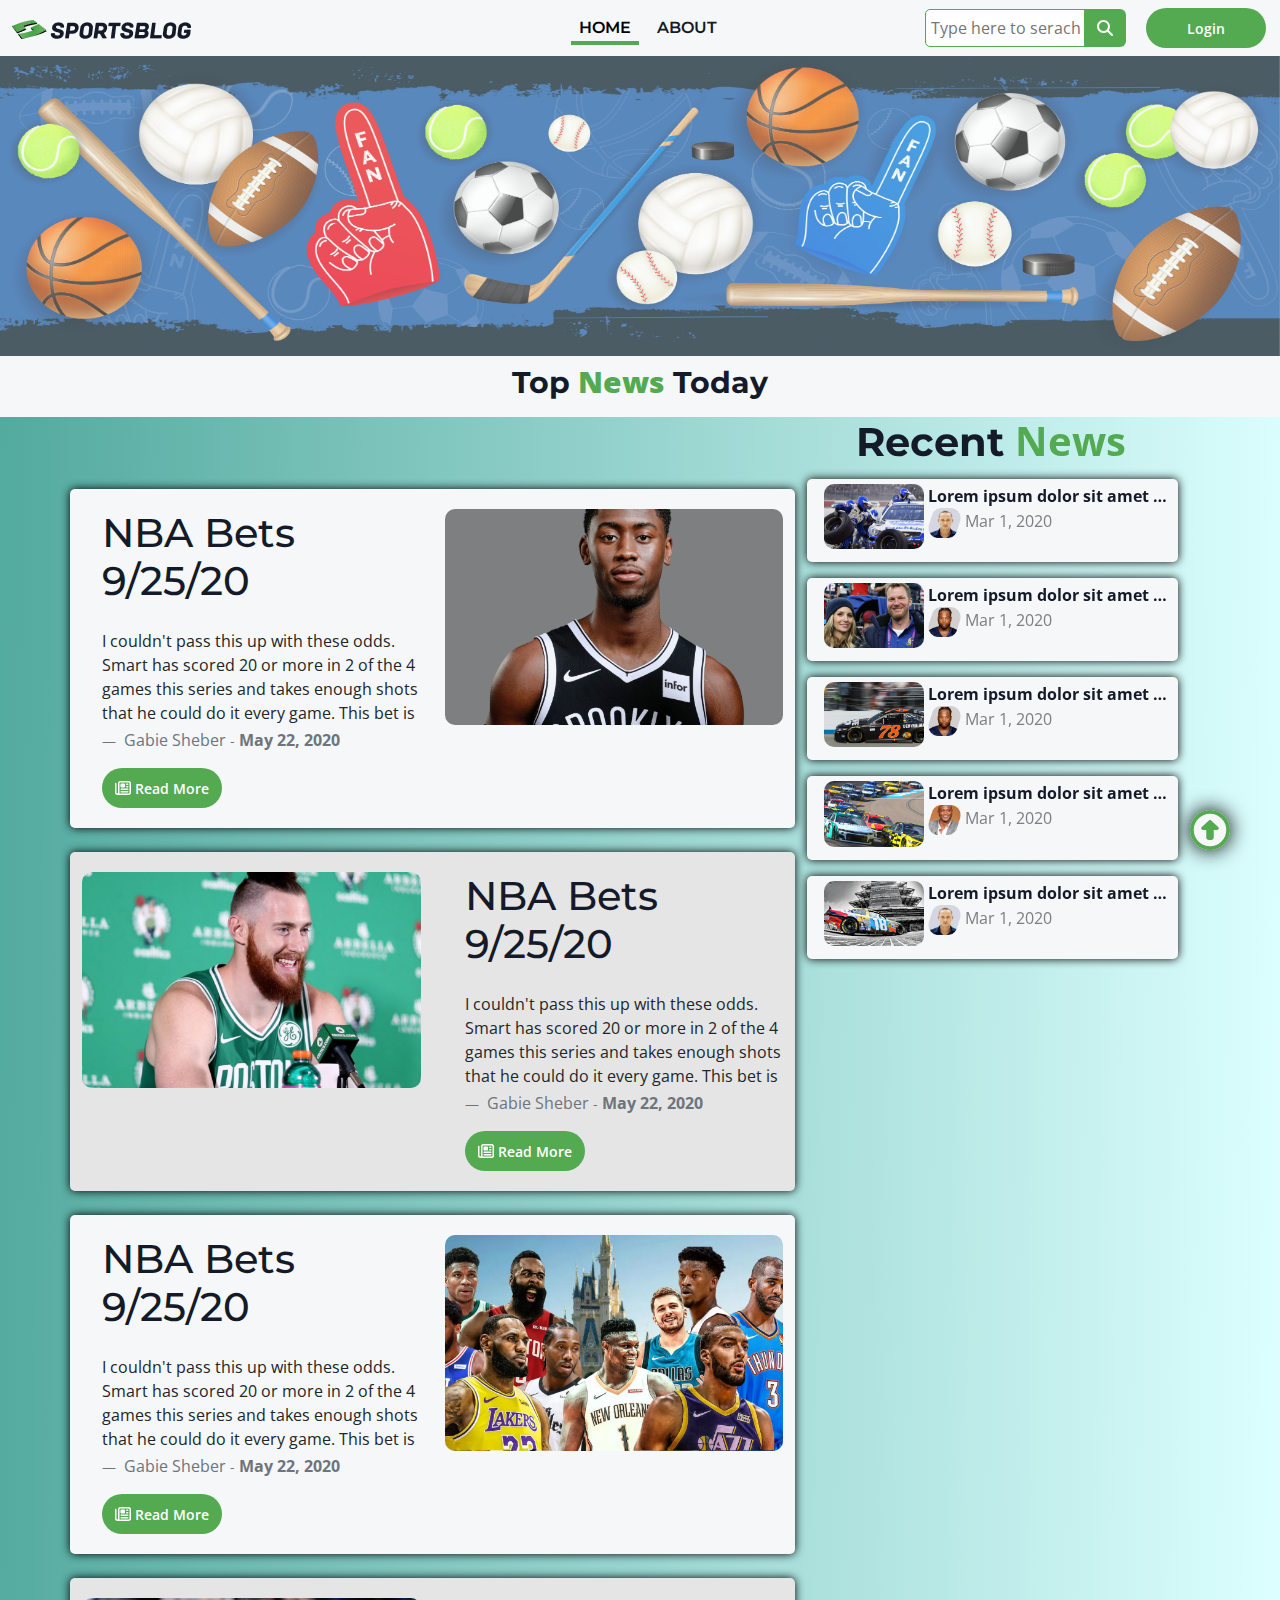
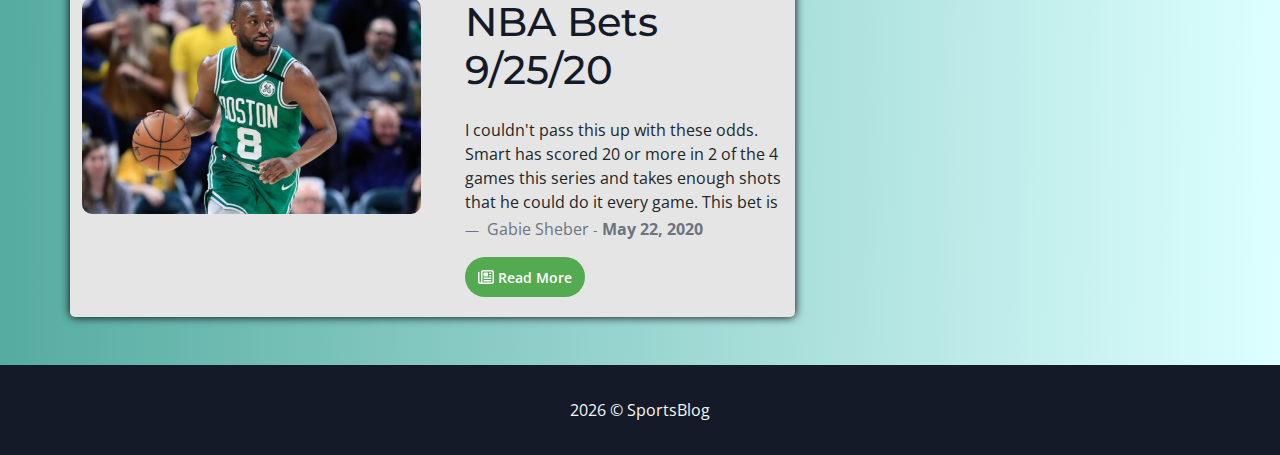
<file: index.html>
<!DOCTYPE html>
<html lang="en">

<head>
    <meta charset="UTF-8">
    <meta name="viewport" content="width=device-width, initial-scale=1.0">

    <!-- FavIcon  -->
    <link rel="apple-touch-icon" href="assets/Images/logo.png">
    <link rel="shortcut icon" href="assets/Images/logo.png" type="image/x-icon">


    <!-- css  -->
    <link rel="stylesheet" href="assets/css/bootstrap.min.css">
    <link rel="stylesheet" href="assets/css/all.css">
    <link rel="stylesheet" href="assets/css/main.css">

    <title>SportsBlog</title>
</head>

<body>

    <!-- navigation bar  -->
    <header class="sticky-top">
        <nav class="navbar navbar-expand-lg">
            <div class="container-fluid">
                <!-- navbar brand  -->
                <a class="navbar-brand" href="#">
                    <img src="assets/Images/blgspt (11).png" alt="">
                </a>

                <!-- serach button  -->
                <div class="d-flex">
                    <div class="input-group  d-flex d-lg-none me-2">
                        <input type="text" class=" searchIp" placeholder="Type here to serach" aria-label="serach"
                            aria-describedby="basic-addon1">
                        <button class="input-group-text btn searchBtn color2Back" id="basic-addon1">
                            <i class="fa-solid fa-magnifying-glass"></i>
                        </button>

                    </div>
                    <button class="navbar-toggler" type="button" data-bs-toggle="collapse" data-bs-target="#navbarNav"
                        aria-controls="navbarNav" aria-expanded="false" aria-label="Toggle navigation">
                        <i class="fa-solid fa-bars"></i>
                    </button>
                </div>


                <!-- menu on navbar  -->
                <div class="collapse navbar-collapse" id="navbarNav">
                    <ul class="navbar-nav m-auto text-center">
                        <li class="nav-item">
                            <a class="nav-link active" href="index.html">Home</a>
                        </li>
                        <li class="nav-item">
                            <a class="nav-link" href="about.html">About</a>
                        </li>
                    </ul>

                    <!-- login/register button  -->
                    <div
                        class="leftNav d-flex flex-column-reverse flex-lg-row justify-content-center align-items-center ">
                        <div class="input-group d-lg-flex d-none">
                            <input type="text" class=" searchIp" placeholder="Type here to serach" aria-label="serach"
                                aria-describedby="basic-addon1">
                            <button class="input-group-text btn searchBtn color2Back" id="basic-addon1">
                                <i class="fa-solid fa-magnifying-glass"></i>
                            </button>
                        </div>
                        <button type="button" class="btn SgnUp" data-bs-toggle="modal" data-bs-target="#login">
                            Login
                        </button>
                    </div>
                </div>

            </div>
        </nav>
    </header>
    <!-- navbar end  -->


    <!-- banner section  -->
    <section class="bannerSection pb-2">
        <img src="assets/Images/banner1.jpg" alt="" class="w-100">
        <div class="container-fluid text-center">
            <h1 class="text-center headTiltle bannHead fw-bolder pt-2">Top <span class="colthm fw-bolder">News</span>
                Today</h1>
        </div>
    </section>

    <!-- news section  -->
    <section class="newsSection pb-5">
        <div class="container">
            <div class="postAreaV d-flex flex-column-reverse flex-lg-row">
                <div class="postsAreaLeftV pt-5">

                    <!-- posts will appear in this div  -->

                    <div class="postDivAreaAtIndex">
                        <div class="row mt-4 ftPost">
                            <!-- post picture section  -->
                            <div class="col-12 col-lg-6">
                                <div class="imPost">
                                    <img src="assets/Images/blgspt (9).png" alt="" class="w-100">
                                </div>
                            </div>
                            <!-- post picture section  -->

                            <!-- post details section  -->
                            <div class="col-12 col-lg-6">
                                <div class="postCont text-center text-lg-start d-flex align-items-center pt-lg-0 pt-4">
                                    <div class="postT">
                                        <!-- title of post  -->
                                        <h1 class="headTiltle"> NBA Bets 9/25/20</h1>
                                        <!-- title of post end -->

                                        <!-- post details is here  -->
                                        <p class="py-3">
                                            I couldn't pass this up with these odds. Smart has scored 20 or more in
                                            2 of
                                            the 4 games this series and takes enough
                                            shots that he could do it every game. This bet is a risk but the payoff
                                            in
                                            my view was a risk...
                                        </p>
                                        <!-- post details is here end -->

                                        <!-- author details is here  -->
                                        <figcaption class="blockquote-footer">
                                            <span class="authorName">Gabie Sheber</span> - <strong class="date">May 22,
                                                2020</strong>
                                        </figcaption>
                                        <!-- author details is here end -->

                                        <!-- read more button  -->
                                        <div class="text-center text-lg-start">
                                            <a class="SgnUp m-auto ms-lg-0" href="news.html">
                                                <i class="fa-regular fa-newspaper me-1"></i> Read More
                                            </a>
                                        </div>
                                        <!-- read more button end -->
                                    </div>
                                </div>
                            </div>
                            <!-- post details section end -->
                        </div>

                        <div class="row mt-4 ftPost">
                            <!-- post picture section  -->
                            <div class="col-12 col-lg-6">
                                <div class="imPost">
                                    <img src="assets/Images/blgspt (8).png" alt="" class="w-100">
                                </div>
                            </div>
                            <!-- post picture section  -->

                            <!-- post details section  -->
                            <div class="col-12 col-lg-6">
                                <div class="postCont text-center text-lg-start d-flex align-items-center pt-lg-0 pt-4">
                                    <div class="postT">
                                        <!-- title of post  -->
                                        <h1 class="headTiltle"> NBA Bets 9/25/20</h1>
                                        <!-- title of post end -->

                                        <!-- post details is here  -->
                                        <p class="py-3">
                                            I couldn't pass this up with these odds. Smart has scored 20 or more in
                                            2 of
                                            the 4 games this series and takes enough
                                            shots that he could do it every game. This bet is a risk but the payoff
                                            in
                                            my view was a risk...
                                        </p>
                                        <!-- post details is here end -->

                                        <!-- author details is here  -->
                                        <figcaption class="blockquote-footer">
                                            <span class="authorName">Gabie Sheber</span> - <strong class="date">May 22,
                                                2020</strong>
                                        </figcaption>
                                        <!-- author details is here end -->

                                        <!-- read more button  -->
                                        <div class="text-center text-lg-start">
                                            <a class="SgnUp m-auto ms-lg-0" href="news.html">
                                                <i class="fa-regular fa-newspaper me-1"></i> Read More
                                            </a>
                                        </div>
                                        <!-- read more button end -->
                                    </div>
                                </div>
                            </div>
                            <!-- post details section end -->
                        </div>

                        <div class="row mt-4 ftPost">
                            <!-- post picture section  -->
                            <div class="col-12 col-lg-6">
                                <div class="imPost">
                                    <img src="assets/Images/image 242.png" alt="" class="w-100">
                                </div>
                            </div>
                            <!-- post picture section  -->

                            <!-- post details section  -->
                            <div class="col-12 col-lg-6">
                                <div class="postCont text-center text-lg-start d-flex align-items-center pt-lg-0 pt-4">
                                    <div class="postT">
                                        <!-- title of post  -->
                                        <h1 class="headTiltle"> NBA Bets 9/25/20</h1>
                                        <!-- title of post end -->

                                        <!-- post details is here  -->
                                        <p class="py-3">
                                            I couldn't pass this up with these odds. Smart has scored 20 or more in
                                            2 of
                                            the 4 games this series and takes enough
                                            shots that he could do it every game. This bet is a risk but the payoff
                                            in
                                            my view was a risk...
                                        </p>
                                        <!-- post details is here end -->

                                        <!-- author details is here  -->
                                        <figcaption class="blockquote-footer">
                                            <span class="authorName">Gabie Sheber</span> - <strong class="date">May 22,
                                                2020</strong>
                                        </figcaption>
                                        <!-- author details is here end -->

                                        <!-- read more button  -->
                                        <div class="text-center text-lg-start">
                                            <a class="SgnUp m-auto ms-lg-0" href="news.html">
                                                <i class="fa-regular fa-newspaper me-1"></i> Read More
                                            </a>
                                        </div>
                                        <!-- read more button end -->
                                    </div>
                                </div>
                            </div>
                            <!-- post details section end -->
                        </div>

                        <div class="row mt-4 ftPost">
                            <!-- post picture section  -->
                            <div class="col-12 col-lg-6">
                                <div class="imPost">
                                    <img src="assets/Images/image 225.png" alt="" class="w-100">
                                </div>
                            </div>
                            <!-- post picture section  -->

                            <!-- post details section  -->
                            <div class="col-12 col-lg-6">
                                <div class="postCont text-center text-lg-start d-flex align-items-center pt-lg-0 pt-4">
                                    <div class="postT">
                                        <!-- title of post  -->
                                        <h1 class="headTiltle"> NBA Bets 9/25/20</h1>
                                        <!-- title of post end -->

                                        <!-- post details is here  -->
                                        <p class="py-3">
                                            I couldn't pass this up with these odds. Smart has scored 20 or more in
                                            2 of
                                            the 4 games this series and takes enough
                                            shots that he could do it every game. This bet is a risk but the payoff
                                            in
                                            my view was a risk...
                                        </p>
                                        <!-- post details is here end -->

                                        <!-- author details is here  -->
                                        <figcaption class="blockquote-footer">
                                            <span class="authorName">Gabie Sheber</span> - <strong class="date">May 22,
                                                2020</strong>
                                        </figcaption>
                                        <!-- author details is here end -->

                                        <!-- read more button  -->
                                        <div class="text-center text-lg-start">
                                            <a class="SgnUp m-auto ms-lg-0" href="news.html">
                                                <i class="fa-regular fa-newspaper me-1"></i> Read More
                                            </a>
                                        </div>
                                        <!-- read more button end -->
                                    </div>
                                </div>
                            </div>
                            <!-- post details section end -->
                        </div>
                    </div>

                </div>
                <div class="postsAreaRightV">
                    <div class="rghtScrollStickSection sticky-lg-top">
                        <h1 class="headTiltle fw-bold text-center">Recent <span class="colthm fs-1 fw-bold">News</span>
                        </h1>
                        <div class="morenewses ps-1">
                            <div class="moreNewsBox">
                                <div class="newsLrs mb-3">
                                    <a href="#" class="moreNewsLinks text-decoration-none d-flex mb-2">
                                        <img src="assets/Images/blgspt (2).png" alt="" class="newsHeadImagTtl">
                                        <div class="nexTnws fw-bold d-flex flex-column ps-1">
                                            <div>
                                                Lorem ipsum dolor sit amet consectetur, adipisicing elit. Reprehenderit
                                                optio
                                                impedit autem rerum pariatur beatae? Magni,
                                            </div>
                                            <div class="authorsPost">
                                                <img src="assets/Images/usr (2).png" alt="" class="authorIms">
                                                <span class="">Mar 1, 2020</span>
                                            </div>
                                        </div>
                                    </a>
                                </div>
                                <div class="newsLrs mb-3">
                                    <a href="#" class="moreNewsLinks text-decoration-none d-flex mb-2">
                                        <img src="assets/Images/blgspt (12).png" alt="" class="newsHeadImagTtl">
                                        <div class="nexTnws fw-bold d-flex flex-column ps-1">
                                            <div>
                                                Lorem ipsum dolor sit amet consectetur, adipisicing elit. Reprehenderit
                                                optio
                                                impedit autem rerum pariatur beatae? Magni,
                                            </div>
                                            <div class="authorsPost">
                                                <img src="assets/Images/usr (1).png" alt="" class="authorIms">
                                                <span class="">Mar 1, 2020</span>
                                            </div>
                                        </div>
                                    </a>
                                </div>
                                <div class="newsLrs mb-3">
                                    <a href="#" class="moreNewsLinks text-decoration-none d-flex mb-2">
                                        <img src="assets/Images/blgspt (3).png" alt="" class="newsHeadImagTtl">
                                        <div class="nexTnws fw-bold d-flex flex-column ps-1">
                                            <div>
                                                Lorem ipsum dolor sit amet consectetur, adipisicing elit. Reprehenderit
                                                optio
                                                impedit autem rerum pariatur beatae? Magni,
                                            </div>
                                            <div class="authorsPost">
                                                <img src="assets/Images/usr (1).png" alt="" class="authorIms">
                                                <span class="">Mar 1, 2020</span>
                                            </div>
                                        </div>
                                    </a>
                                </div>

                                <div class="newsLrs mb-3">
                                    <a href="#" class="moreNewsLinks text-decoration-none d-flex mb-2">
                                        <img src="assets/Images/blgspt (4).png" alt="" class="newsHeadImagTtl">
                                        <div class="nexTnws fw-bold d-flex flex-column ps-1">
                                            <div>
                                                Lorem ipsum dolor sit amet consectetur, adipisicing elit. Reprehenderit
                                                optio
                                                impedit autem rerum pariatur beatae? Magni,
                                            </div>
                                            <div class="authorsPost">
                                                <img src="assets/Images/usr (3).png" alt="" class="authorIms">
                                                <span class="">Mar 1, 2020</span>
                                            </div>
                                        </div>
                                    </a>
                                </div>
                                <div class="newsLrs mb-3">
                                    <a href="#" class="moreNewsLinks text-decoration-none d-flex mb-2">
                                        <img src="assets/Images/blgspt (7).png" alt="" class="newsHeadImagTtl">
                                        <div class="nexTnws fw-bold d-flex flex-column ps-1">
                                            <div>
                                                Lorem ipsum dolor sit amet consectetur, adipisicing elit. Reprehenderit
                                                optio
                                                impedit autem rerum pariatur beatae? Magni,
                                            </div>
                                            <div class="authorsPost">
                                                <img src="assets/Images/usr (2).png" alt="" class="authorIms">
                                                <span class="">Mar 1, 2020</span>
                                            </div>
                                        </div>
                                    </a>
                                </div>

                            </div>
                        </div>
                    </div>
                </div>
            </div>
            <button class="goTopBtn">
                <i class="fa-regular fa-circle-up"></i>
            </button>
        </div>
    </section>

    <!-- footer  -->
    <footer>
        <div class="d-flex justify-content-center align-items-center h-100">
            <div><span class="updatedDae"></span> &copy; SportsBlog </div>
        </div>
    </footer>
    <!-- footer end  -->

    <!-- Modal for Register -->
    <div class="modal fade" id="sgnBtn" tabindex="-1" aria-labelledby="signfrm" aria-hidden="true">
        <div class="modal-dialog modal-dialog-centered">
            <div class="modal-content">
                <div class="modal-header">
                    <h1 class="modal-title fs-4 headTiltle text-light" id="signfrm">Sign Up</h1>
                    <button type="button" class="btn-close text-danger" data-bs-dismiss="modal"
                        aria-label="Close"></button>
                </div>
                <div class="modal-body">
                    <!-- form starts here  -->
                    <form action="">

                        <!-- admin/user button  -->
                        <ul class="nav sgnupnav nav-tabs">
                            <li class="nav-item">
                                <input id="user" type="radio" name="loginAs" class="nav-link" value="User" checked>
                                <label class="nav-link" for="user">User</label>
                            </li>
                            <li class="nav-item ms-1">
                                <input id="admin" type="radio" name="loginAs" class="nav-link" value="Admin">
                                <label class="nav-link" for="admin">Admin</label>
                            </li>
                        </ul>
                        <!-- admin/user button end -->

                        <!-- register details forms -->
                        <div class="sgnupbar">

                            <!-- profile picture -->
                            <div class="input-group mb-3">
                                <label class="input-group-text" for="profilePicture">Profile Picture</label>
                                <input type="file" class="form-control" id="profilePicture">
                            </div>
                            <div class="text-center w-25 mb-3 m-auto">
                                <img src="assets/Images/blgspt (8).png" alt="" class="w-100">
                            </div>
                            <!-- full name  -->
                            <div class="form-floating mb-3">
                                <input type="email" class="form-control" id="fullName" placeholder="Los Mardle">
                                <label for="fullName">Full Name</label>
                            </div>

                            <!-- email  -->
                            <div class="form-floating mb-3">
                                <input type="email" class="form-control" id="newEmailSgnIn"
                                    placeholder="name@example.com">
                                <label for="newEmailSgnIn">Email address</label>
                            </div>

                            <!-- password  -->
                            <div class="form-floating  mb-3">
                                <input type="password" class="form-control" id="password" placeholder="Password">
                                <label for="password">Password</label>
                            </div>

                            <!-- confirm password  -->
                            <div class="form-floating  mb-3">
                                <input type="password" class="form-control" id="ConfirmPassword" placeholder="Password">
                                <label for="ConfirmPassword">Confirm Password</label>
                            </div>
                        </div>
                        <!-- register details forms end-->


                        <!-- submit button  -->
                        <div class="modal-footer mt-4">
                            <button class="btn SgnUp m-auto">Sign Up</button>
                        </div>
                    </form>
                    <!-- end of form section  -->


                    <div
                        class="newMd text-light text-center d-flex align-items-center justify-content-center  flex-md-row flex-column">
                        Already have an account ? <button class="btn btnMdl ms-1" data-bs-target="#login"
                            data-bs-toggle="modal">Login Now</button>
                    </div>
                </div>
            </div>
        </div>
    </div>

    <!-- Modal for Login -->
    <div class="modal fade" id="login" tabindex="-1" aria-labelledby="signfrm" aria-hidden="true">
        <div class="modal-dialog modal-dialog-centered">
            <div class="modal-content">
                <div class="modal-header">
                    <h1 class="modal-title fs-4 headTiltle text-light" id="signfrm">Login</h1>
                    <button type="button" class="btn-close text-danger" data-bs-dismiss="modal"
                        aria-label="Close"></button>
                </div>
                <div class="modal-body">
                    <!-- form start here  -->
                    <form action="">
                        <!-- for email   -->
                        <div class="form-floating mb-3">
                            <input type="email" class="form-control" id="newEmail" placeholder="name@example.com">
                            <label for="newEmail">Your Email</label>
                        </div>

                        <!-- for password   -->
                        <div class="form-floating  mb-3">
                            <input type="password" class="form-control" id="setPassword" placeholder="Password">
                            <label for="setPassword">Password</label>
                        </div>

                        <!-- login button  -->
                        <div class="modal-footer mt-4">
                            <button class="btn SgnUp m-auto">Login</button>
                        </div>
                    </form>
                    <div class="py-2 text-center">
                        <button class="btnMdl bg-transparent m-auto" data-bs-toggle="modal"
                            data-bs-target="#frgtPass">Forgot Password</button>
                    </div>
                    <!-- end of form  -->
                    <div
                        class="newMd text-light text-center d-flex align-items-center justify-content-center flex-md-row flex-column">
                        Don't have an account ? <button class="btn btnMdl ms-1" data-bs-target="#sgnBtn"
                            data-bs-toggle="modal">Sign Up Now</button>
                    </div>
                </div>
            </div>
        </div>
    </div>








    <!-- model for forgot password  -->
    <div class="modal fade" id="frgtPass" tabindex="-1" aria-labelledby="signfrm" aria-hidden="true">
        <div class="modal-dialog modal-dialog-centered">
            <div class="modal-content">
                <div class="modal-header">
                    <h1 class="modal-title fs-4 headTiltle text-light" id="signfrm">Forgot Password ?</h1>
                    <button type="button" class="btn-close text-danger" data-bs-dismiss="modal"
                        aria-label="Close"></button>
                </div>
                <div class="modal-body">
                    <!-- for email only  -->
                    <!-- form starts here  -->
                    <form action="">
                        <!-- register details forms -->
                        <div class="sgnupbar">
                            <!-- email  -->
                            <div class="form-floating">
                                <input type="email" class="form-control" id="newEmailSgnIn"
                                    placeholder="name@example.com">
                                <label for="newEmailSgnIn">Email address</label>
                            </div>
                        </div>
                        <!-- register details forms end-->


                        <!-- submit button  -->
                        <div class="modal-footer mt-4">
                            <button class="btn SgnUp m-auto">Submit</button>
                        </div>
                    </form>
                    <!-- end of form section  -->


                    <!-- after email validation  -->



                    <!-- form starts here  -->
                    <form action="">
                        <!-- register details forms -->
                        <div class="sgnupbar">
                            <!-- email  -->
                            <div class="form-floating">
                                <!-- password  -->
                                <div class="form-floating  mb-3">
                                    <input type="password" class="form-control" id="password" placeholder="Password">
                                    <label for="password">Password</label>
                                </div>

                                <!-- confirm password  -->
                                <div class="form-floating  mb-3">
                                    <input type="password" class="form-control" id="ConfirmPassword"
                                        placeholder="Password">
                                    <label for="ConfirmPassword">Confirm Password</label>
                                </div>
                            </div>
                        </div>
                        <!-- register details forms end-->


                        <!-- submit button  -->
                        <div class="modal-footer mt-4">
                            <button class="btn SgnUp m-auto">Submit</button>
                        </div>
                    </form>
                    <!-- end of form section  -->
                    <div>
                    </div>
                </div>
            </div>
        </div>
    </div>









    <!-- scripts  -->
    <script src="assets/js/all.js"></script>
    <script src="assets/js/bootstrap.bundle.js"></script>
    <script src="assets/js/main.js"></script>
</body>

</html>
</file>
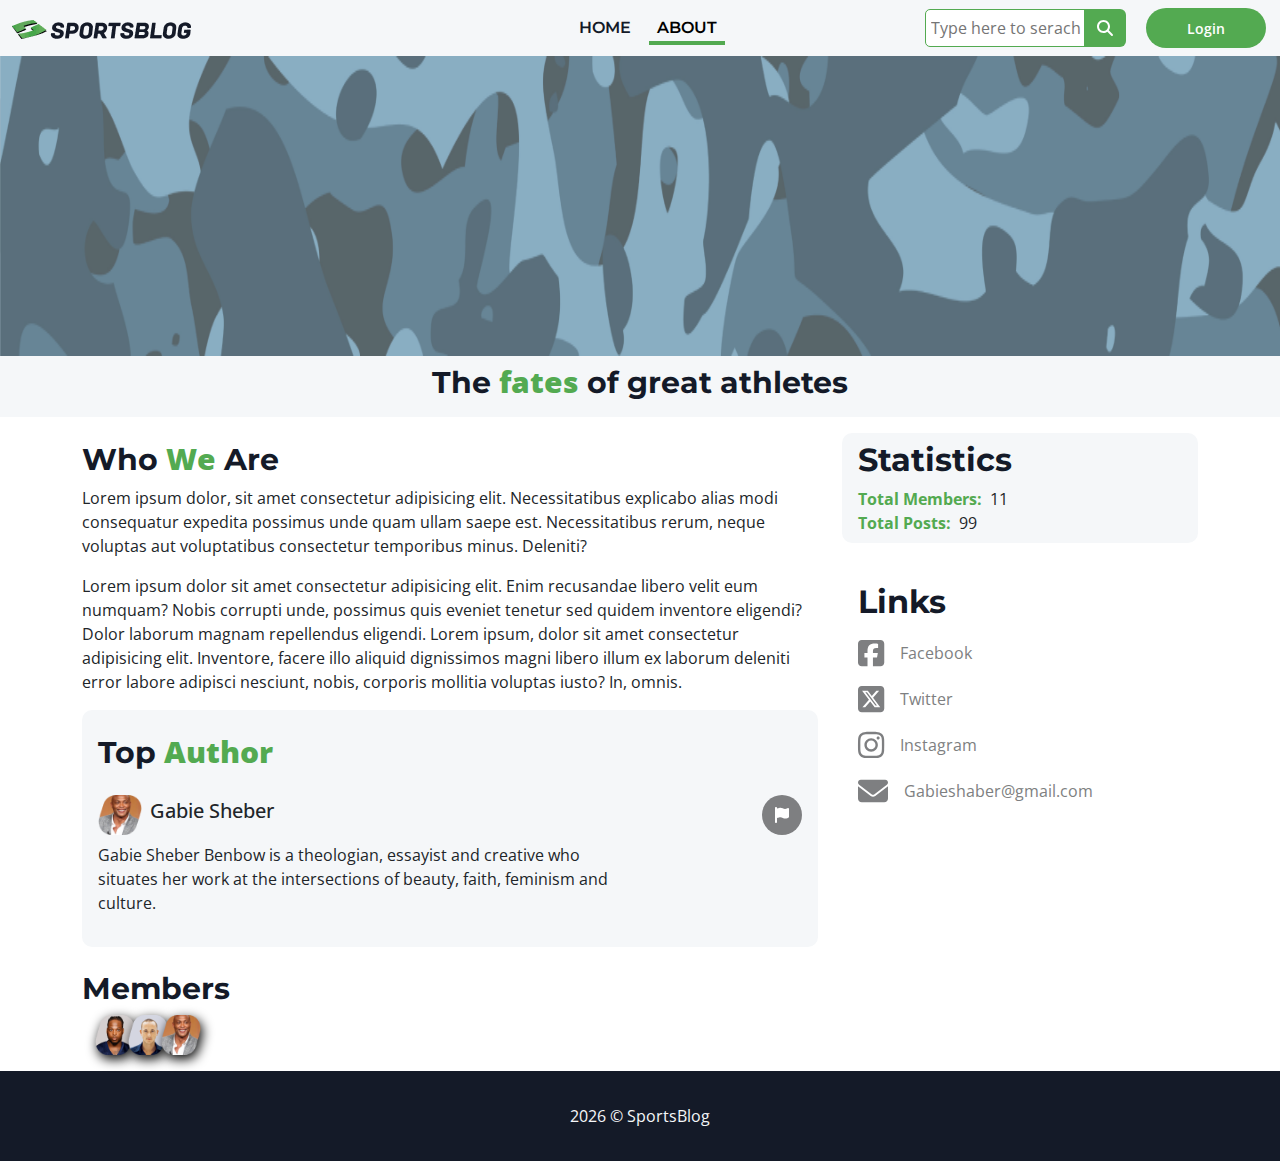
<file: about.html>
<!DOCTYPE html>
<html lang="en">

<head>
    <meta charset="UTF-8">
    <meta name="viewport" content="width=device-width, initial-scale=1.0">

    <!-- FavIcon  -->
    <link rel="apple-touch-icon" href="assets/Images/logo.png">
    <link rel="shortcut icon" href="assets/Images/logo.png" type="image/x-icon">


    <!-- css  -->
    <link rel="stylesheet" href="assets/css/bootstrap.min.css">
    <link rel="stylesheet" href="assets/css/all.css">
    <link rel="stylesheet" href="assets/css/main.css">

    <title>SportsBlog - About Us</title>
</head>

<body>

    <!-- navigation bar  -->
    <header class="sticky-top">
        <nav class="navbar navbar-expand-lg">
            <div class="container-fluid">
                <a class="navbar-brand" href="index.html">
                    <img src="assets/Images/blgspt (11).png" alt="">
                </a>
                <div class="d-flex">
                    <div class="input-group  d-flex d-lg-none me-2">
                        <input type="text" class=" searchIp" placeholder="Type here to serach" aria-label="serach"
                            aria-describedby="basic-addon1">
                        <button class="input-group-text btn searchBtn color2Back" id="basic-addon1">
                            <i class="fa-solid fa-magnifying-glass"></i>
                        </button>

                    </div>
                    <button class="navbar-toggler" type="button" data-bs-toggle="collapse" data-bs-target="#navbarNav"
                        aria-controls="navbarNav" aria-expanded="false" aria-label="Toggle navigation">
                        <i class="fa-solid fa-bars"></i>
                    </button>
                </div>
                <div class="collapse navbar-collapse" id="navbarNav">
                    <ul class="navbar-nav m-auto text-center">
                        <li class="nav-item">
                            <a class="nav-link" href="index.html">Home</a>
                        </li>
                        <li class="nav-item">
                            <a class="nav-link active" href="#">About</a>
                        </li>


                    </ul>
                    <div
                        class="leftNav d-flex flex-column-reverse flex-lg-row justify-content-center align-items-center ">
                        <div class="input-group d-lg-flex d-none">
                            <input type="text" class=" searchIp" placeholder="Type here to serach" aria-label="serach"
                                aria-describedby="basic-addon1">
                            <button class="input-group-text btn searchBtn color2Back" id="basic-addon1">
                                <i class="fa-solid fa-magnifying-glass"></i>
                            </button>
                        </div>
                        <button type="button" class="btn SgnUp" data-bs-toggle="modal" data-bs-target="#login">
                            Login
                        </button>
                    </div>
                </div>

            </div>
        </nav>
    </header>
    <!-- navbar end  -->


    <!-- banner section  -->
    <section class="bannerSection pb-2">
        <img src="assets/Images/banner.png" alt="" class="w-100">
        <div class="container-fluid text-center">
            <h1 class="text-center headTiltle bannHead fw-bolder pt-2">
                The
                <span class="colthm fw-bolder">fates</span>
                of great athletes
            </h1>
        </div>
    </section>

    <!-- about section  -->

    <section class="aboutSection">
        <div class="container">
            <div class="row">
                <div class="col-12 col-lg-8">
                    <div class="descriptAboutBox pt-3">
                        <h1 class=" headTiltle bannHead fw-bolder pt-2">
                            Who
                            <span class="colthm fw-bolder">We</span>
                            Are
                        </h1>
                        <p>
                            Lorem ipsum dolor, sit amet consectetur adipisicing elit. Necessitatibus explicabo alias
                            modi
                            consequatur expedita possimus unde quam ullam saepe est. Necessitatibus rerum, neque
                            voluptas
                            aut voluptatibus consectetur temporibus minus. Deleniti?
                        </p>
                        <p>
                            Lorem ipsum dolor sit amet consectetur adipisicing elit. Enim recusandae libero velit eum
                            numquam? Nobis corrupti unde, possimus quis eveniet tenetur sed quidem inventore eligendi?
                            Dolor
                            laborum magnam repellendus eligendi.
                            Lorem ipsum, dolor sit amet consectetur adipisicing elit. Inventore, facere illo aliquid
                            dignissimos magni libero illum ex laborum deleniti error labore adipisci nesciunt, nobis,
                            corporis mollitia voluptas iusto? In, omnis.
                        </p>
                    </div>
                    <div class="descriptAboutBox topAuthor mt-3 p-3">
                        <h1 class=" headTiltle bannHead fw-bolder pt-2 mb-4">
                            Top
                            <span class="colthm fw-bolder">Author</span>
                        </h1>
                        <div class="d-flex justify-content-between">
                            <div class=" w-75">
                                <div class="d-flex align-items-center pb-2">
                                    <img src="assets/Images/usr (3).png" alt="" class="me-2">
                                    <h5>Gabie Sheber</h5>
                                </div>
                                <p>
                                    Gabie Sheber Benbow is a theologian, essayist and creative who situates her work at
                                    the intersections of beauty, faith,
                                    feminism and culture.
                                </p>
                            </div>
                            <div class="flagBox">
                                <i class="fa-solid fa-flag"></i>
                            </div>
                        </div>
                    </div>
                    <div class="descriptAboutBox pt-3 mb-3">
                        <h1 class=" headTiltle bannHead fw-bolder pt-2">
                            Members
                        </h1>
                        <div class="membersBox px-4">
                            <img src="assets/Images/usr (1).png" alt="">
                            <img src="assets/Images/usr (2).png" alt="">
                            <img src="assets/Images/usr (3).png" alt="">
                        </div>
                    </div>
                </div>
                <div class="col-12 col-lg-4">
                    <div class="statAbout py-2 px-3 mt-3">
                        <h2 class="headTiltle fw-bolder">Statistics</h2>
                        <div class="statDetails">
                            <strong class="colthm">Total Members:</strong><span class="ps-2">11</span>
                        </div>
                        <div class="statDetails">
                            <strong class="colthm">Total Posts:</strong><span class="ps-2">99</span>
                        </div>
                    </div>

                    <div class="socialLinks p-3 mt-4">
                        <h2 class="headTiltle fw-bolder">Links</h2>
                        <div class="LinkAbout">
                            <a href="#" id="" class="linksonAbout d-flex align-items-center mt-3">
                                <i class="fa-brands fa-square-facebook me-3"></i>
                                Facebook
                            </a>
                            <a href="#" id="" class="linksonAbout d-flex align-items-center mt-3">
                                <i class="fa-brands fa-square-x-twitter me-3"></i>
                                Twitter
                            </a>
                            <a href="#" id="" class="linksonAbout d-flex align-items-center mt-3">
                                <i class="fa-brands fa-instagram me-3"></i>
                                Instagram
                            </a>
                            <a href="mailto:Gabieshaber@gmail.com" id=""
                                class="linksonAbout d-flex align-items-center mt-3">
                                <i class="fa-solid fa-envelope me-3"></i>
                                Gabieshaber@gmail.com
                            </a>
                        </div>
                    </div>
                </div>
            </div>
        </div>
    </section>








    <!-- footer  -->
    <footer>
        <div class="d-flex justify-content-center align-items-center h-100">
            <div><span class="updatedDae"></span> &copy; SportsBlog </div>
        </div>
    </footer>
    <!-- footer end  -->

    <!-- Modal for Sign Up -->
    <div class="modal fade" id="sgnBtn" tabindex="-1" aria-labelledby="signfrm" aria-hidden="true">
        <div class="modal-dialog modal-dialog-centered">
            <div class="modal-content">
                <div class="modal-header">
                    <h1 class="modal-title fs-4 headTiltle text-light" id="signfrm">Sign Up</h1>
                    <button type="button" class="btn-close text-danger" data-bs-dismiss="modal"
                        aria-label="Close"></button>
                </div>
                <div class="modal-body">

                    <form action="">
                        <ul class="nav sgnupnav nav-tabs">
                            <li class="nav-item">
                                <input id="user" type="radio" name="loginAs" class="nav-link" value="User" checked>
                                <label class="nav-link" for="user">User</label>
                            </li>
                            <li class="nav-item ms-1">
                                <input id="admin" type="radio" name="loginAs" class="nav-link" value="Admin">
                                <label class="nav-link" for="admin">Admin</label>
                            </li>

                        </ul>
                        <div class="sgnupbar">
                            <div class="input-group mb-3">
                                <label class="input-group-text" for="profilePicture">Profile Picture</label>
                                <input type="file" class="form-control" id="profilePicture">
                            </div>
                            <div class="form-floating mb-3">
                                <input type="email" class="form-control" id="fullName" placeholder="Los Mardle">
                                <label for="fullName">Full Name</label>
                            </div>
                            <div class="form-floating mb-3">
                                <input type="email" class="form-control" id="newEmailSgnIn"
                                    placeholder="name@example.com">
                                <label for="newEmailSgnIn">Email address</label>
                            </div>
                            <div class="form-floating  mb-3">
                                <input type="password" class="form-control" id="password" placeholder="Password">
                                <label for="password">Password</label>
                            </div>
                            <div class="form-floating  mb-3">
                                <input type="password" class="form-control" id="ConfirmPassword" placeholder="Password">
                                <label for="ConfirmPassword">Confirm Password</label>
                            </div>
                        </div>
                        <div class="modal-footer mt-4">
                            <button class="btn SgnUp m-auto">Sign Up</button>
                        </div>
                    </form>
                    <div
                        class="newMd text-light text-center d-flex align-items-center justify-content-center  flex-md-row flex-column">
                        Already have an account ? <button class="btn btnMdl ms-1" data-bs-target="#login"
                            data-bs-toggle="modal">Login Now</button>
                    </div>
                </div>
            </div>
        </div>
    </div>

    <!-- Modal for Login -->
    <div class="modal fade" id="login" tabindex="-1" aria-labelledby="signfrm" aria-hidden="true">
        <div class="modal-dialog modal-dialog-centered">
            <div class="modal-content">
                <div class="modal-header">
                    <h1 class="modal-title fs-4 headTiltle text-light" id="signfrm">Login</h1>
                    <button type="button" class="btn-close text-danger" data-bs-dismiss="modal"
                        aria-label="Close"></button>
                </div>
                <div class="modal-body">
                    <form action="">
                        <div class="form-floating mb-3">
                            <input type="email" class="form-control" id="newEmail" placeholder="name@example.com">
                            <label for="newEmail">Your Email</label>
                        </div>
                        <div class="form-floating  mb-3">
                            <input type="password" class="form-control" id="setPassword" placeholder="Password">
                            <label for="setPassword">Password</label>
                        </div>
                        <div class="modal-footer mt-4">
                            <button class="btn SgnUp m-auto">Login</button>
                        </div>
                    </form>
                    <div
                        class="newMd text-light text-center d-flex align-items-center justify-content-center flex-md-row flex-column">
                        Don't have an account ? <button class="btn btnMdl ms-1" data-bs-target="#sgnBtn"
                            data-bs-toggle="modal">Sign Up Now</button>
                    </div>
                </div>
            </div>
        </div>
    </div>

    <!-- scripts  -->
    <script src="assets/js/all.js"></script>
    <script src="assets/js/bootstrap.bundle.js"></script>
    <script src="assets/js/main.js"></script>
</body>

</html>
</file>
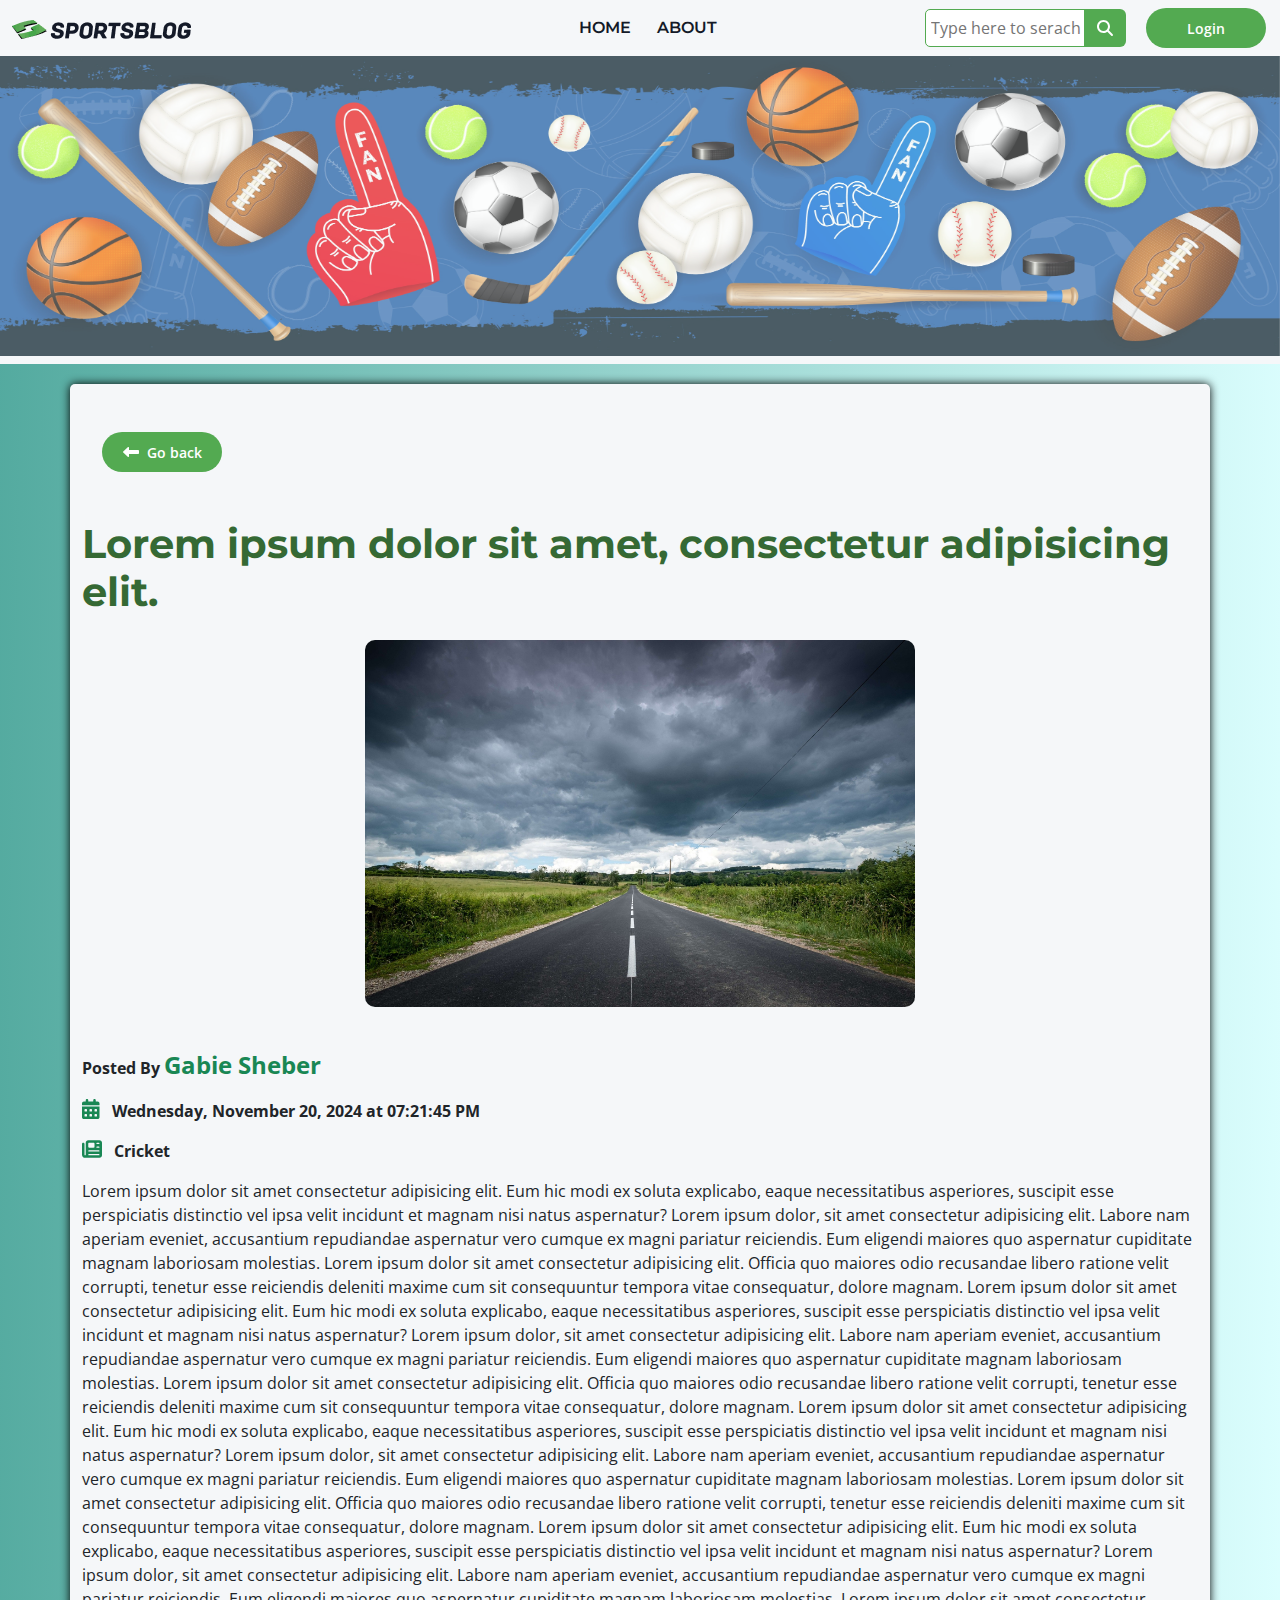
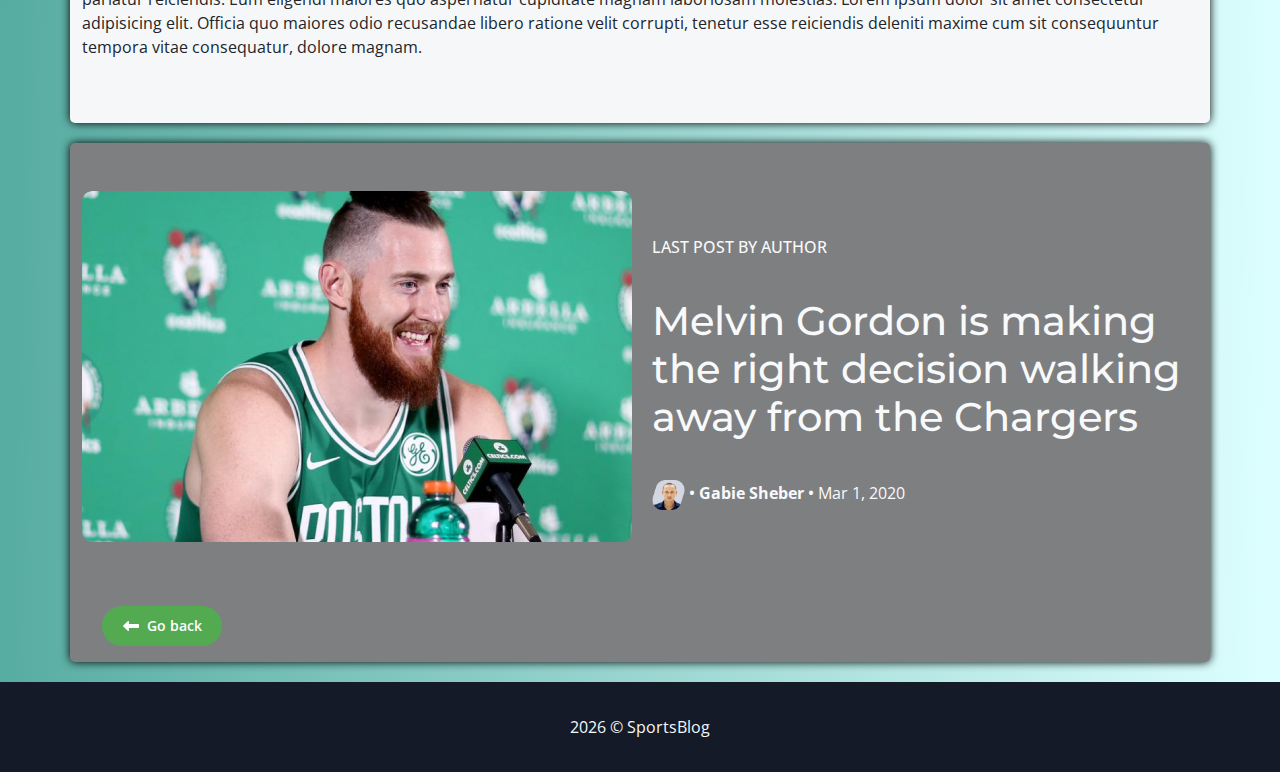
<file: news.html>
<!DOCTYPE html>
<html lang="en">

<head>
    <meta charset="UTF-8">
    <meta name="viewport" content="width=device-width, initial-scale=1.0">

    <!-- FavIcon  -->
    <link rel="apple-touch-icon" href="assets/Images/logo.png">
    <link rel="shortcut icon" href="assets/Images/logo.png" type="image/x-icon">


    <!-- css  -->
    <link rel="stylesheet" href="assets/css/bootstrap.min.css">
    <link rel="stylesheet" href="assets/css/all.css">
    <link rel="stylesheet" href="assets/css/main.css">

    <title>SportsBlog</title>
</head>

<body class="single-news">

    <!-- navigation bar  -->
    <header class="sticky-top">
        <nav class="navbar navbar-expand-lg">
            <div class="container-fluid">
                <a class="navbar-brand" href="#">
                    <img src="assets/Images/blgspt (11).png" alt="">
                </a>
                <div class="d-flex">
                    <div class="input-group  d-flex d-lg-none me-2">
                        <input type="text" class=" searchIp" placeholder="Type here to serach" aria-label="serach"
                            aria-describedby="basic-addon1">
                        <button class="input-group-text btn searchBtn color2Back" id="basic-addon1">
                            <i class="fa-solid fa-magnifying-glass"></i>
                        </button>

                    </div>
                    <button class="navbar-toggler" type="button" data-bs-toggle="collapse" data-bs-target="#navbarNav"
                        aria-controls="navbarNav" aria-expanded="false" aria-label="Toggle navigation">
                        <i class="fa-solid fa-bars"></i>
                    </button>
                </div>
                <div class="collapse navbar-collapse" id="navbarNav">
                    <ul class="navbar-nav m-auto text-center">
                        <li class="nav-item">
                            <a class="nav-link" href="index.html">Home</a>
                        </li>
                        <li class="nav-item">
                            <a class="nav-link" href="about.html">About</a>
                        </li>
                    </ul>
                    <div
                        class="leftNav d-flex flex-column-reverse flex-lg-row justify-content-center align-items-center ">
                        <div class="input-group d-lg-flex d-none">
                            <input type="text" class=" searchIp" placeholder="Type here to serach" aria-label="serach"
                                aria-describedby="basic-addon1">
                            <button class="input-group-text btn searchBtn color2Back" id="basic-addon1">
                                <i class="fa-solid fa-magnifying-glass"></i>
                            </button>
                        </div>
                        <button type="button" class="btn SgnUp" data-bs-toggle="modal" data-bs-target="#login">
                            Login
                        </button>
                    </div>
                </div>

            </div>
        </nav>
    </header>
    <!-- navbar end  -->


    <!-- banner section  -->
    <section class="bannerSection pb-2">
        <img src="assets/Images/banner1.jpg" alt="" class="w-100">
        <div class="container-fluid text-center">

        </div>
    </section>

    <!-- main section  -->
    <section class="newsOne">
        <div class="container pt-5">
            <!-- go back button  -->
            <div class="backbtnBox">
                <button type="button" class="btn SgnUp backBtn" onclick="history.back()">
                    <i class="fa-solid fa-left-long me-2"></i>
                    Go back
                </button>
            </div>

            <!-- news details  -->
            <div class="detailedNews pb-4">
                <!-- title of post  -->
                <h1 class="headTiltle text fw-bolder pt-5 colthm1 mb-4">
                    Lorem ipsum dolor sit amet, consectetur adipisicing elit.
                </h1>
                <!-- title of post  -->

                <!-- image of post  -->
                <div class="text-center imgBoxes m-auto mb-4">
                    <img src="assets/Images/42649.jpg" alt="" class="singleNewsImg w-100 h-100 rounded">
                </div>
                <!-- image of post end -->

                <!-- details of post  -->
                <div class="authorDetNewsOne fw-bold py-3 mt-2">
                    <!-- author details  -->
                    <div class="mb-3">
                        Posted By
                        <span class=" text-success fs-4">Gabie Sheber</span>
                    </div>
                    <!-- posted date  -->
                    <div class="mb-3">
                        <i class="fa-solid fa-calendar-days text-success fs-5 me-2"></i>
                        <span class="postedDate">Wednesday, November 20, 2024 at 07:21:45 PM</span>
                    </div>
                    <!-- category  -->
                    <div class="">
                        <i class="fa-solid fa-newspaper text-success fs-5 me-2"></i>
                        <span class="postTypeIs">Cricket</span>
                    </div>
                </div>
                <!-- details of post  -->

                <!-- post details  -->
                <p class="pb-4">
                    Lorem ipsum dolor sit amet consectetur adipisicing elit. Eum hic modi ex soluta explicabo, eaque
                    necessitatibus asperiores, suscipit esse perspiciatis distinctio vel ipsa velit incidunt et magnam
                    nisi
                    natus aspernatur?
                    Lorem ipsum dolor, sit amet consectetur adipisicing elit. Labore nam aperiam eveniet, accusantium
                    repudiandae aspernatur vero cumque ex magni pariatur reiciendis. Eum eligendi maiores quo aspernatur
                    cupiditate magnam laboriosam molestias.
                    Lorem ipsum dolor sit amet consectetur adipisicing elit. Officia quo maiores odio recusandae libero
                    ratione velit corrupti, tenetur esse reiciendis deleniti maxime cum sit consequuntur tempora vitae
                    consequatur, dolore magnam.

                    Lorem ipsum dolor sit amet consectetur adipisicing elit. Eum hic modi ex soluta explicabo, eaque
                    necessitatibus asperiores, suscipit esse perspiciatis distinctio vel ipsa velit incidunt et magnam
                    nisi
                    natus aspernatur?
                    Lorem ipsum dolor, sit amet consectetur adipisicing elit. Labore nam aperiam eveniet, accusantium
                    repudiandae aspernatur vero cumque ex magni pariatur reiciendis. Eum eligendi maiores quo aspernatur
                    cupiditate magnam laboriosam molestias.
                    Lorem ipsum dolor sit amet consectetur adipisicing elit. Officia quo maiores odio recusandae libero
                    ratione velit corrupti, tenetur esse reiciendis deleniti maxime cum sit consequuntur tempora vitae
                    consequatur, dolore magnam.

                    Lorem ipsum dolor sit amet consectetur adipisicing elit. Eum hic modi ex soluta explicabo, eaque
                    necessitatibus asperiores, suscipit esse perspiciatis distinctio vel ipsa velit incidunt et magnam
                    nisi
                    natus aspernatur?
                    Lorem ipsum dolor, sit amet consectetur adipisicing elit. Labore nam aperiam eveniet, accusantium
                    repudiandae aspernatur vero cumque ex magni pariatur reiciendis. Eum eligendi maiores quo aspernatur
                    cupiditate magnam laboriosam molestias.
                    Lorem ipsum dolor sit amet consectetur adipisicing elit. Officia quo maiores odio recusandae libero
                    ratione velit corrupti, tenetur esse reiciendis deleniti maxime cum sit consequuntur tempora vitae
                    consequatur, dolore magnam.

                    Lorem ipsum dolor sit amet consectetur adipisicing elit. Eum hic modi ex soluta explicabo, eaque
                    necessitatibus asperiores, suscipit esse perspiciatis distinctio vel ipsa velit incidunt et magnam
                    nisi
                    natus aspernatur?
                    Lorem ipsum dolor, sit amet consectetur adipisicing elit. Labore nam aperiam eveniet, accusantium
                    repudiandae aspernatur vero cumque ex magni pariatur reiciendis. Eum eligendi maiores quo aspernatur
                    cupiditate magnam laboriosam molestias.
                    Lorem ipsum dolor sit amet consectetur adipisicing elit. Officia quo maiores odio recusandae libero
                    ratione velit corrupti, tenetur esse reiciendis deleniti maxime cum sit consequuntur tempora vitae
                    consequatur, dolore magnam.
                </p>
                <!-- post details  -->



            </div>
            <!-- news details  -->

        </div>
    </section>


    <!-- latest post by same author -->
    <section class="latestSection">
        <div class="container">
            <div class="latestPost py-5">
                <div class="row">
                    <!-- latest post details here  -->
                    <div class="cool-12 col-lg-6">
                        <!-- image of latest post  -->
                        <div class="text-center imgBoxes m-auto">
                            <img src="assets/Images/blgspt (8).png" alt="" class="singleNewsImg w-100 h-100">
                        </div>
                    </div>
                    <div class="cool-12 col-lg-6">
                        <div class="d-flex flex-column justify-content-evenly h-100">

                            <h6 class="text-uppercase text-light pt-3">
                                Last post by author
                            </h6>


                            <!-- latest post heading  -->
                            <h1 class="headTiltle text-light">
                                Melvin Gordon is making the right decision walking away from the Chargers
                            </h1>

                            <!-- latest post author details  -->
                            <div class="authorsPost text-light">
                                <img src="assets/Images/usr (2).png" alt="" class="authorIms">
                                &#8226;
                                <span class=" text-light fw-bold authorName">Gabie Sheber</span>
                                &#8226;
                                <span class="text-light">Mar 1, 2020</span>
                            </div>
                        </div>
                    </div>
                    <!--end latest post details here  -->

                </div>
            </div>
            <div class="backbtnBox py-3">
                <!-- back button  -->
                <button type="button" class="btn SgnUp backBtn" onclick="history.back()">
                    <i class="fa-solid fa-left-long me-2"></i>
                    Go back
                </button>
            </div>
        </div>
    </section>
    <!--end of latest post by same author -->


    <!-- main section end -->







    <!-- footer  -->
    <footer>
        <div class="d-flex justify-content-center align-items-center h-100">
            <div><span class="updatedDae"></span> &copy; SportsBlog </div>
        </div>
    </footer>
    <!-- footer end  -->

    <!-- Modal for Sign Up -->
    <div class="modal fade" id="sgnBtn" tabindex="-1" aria-labelledby="signfrm" aria-hidden="true">
        <div class="modal-dialog modal-dialog-centered">
            <div class="modal-content">
                <div class="modal-header">
                    <h1 class="modal-title fs-4 headTiltle text-light" id="signfrm">Sign Up</h1>
                    <button type="button" class="btn-close text-danger" data-bs-dismiss="modal"
                        aria-label="Close"></button>
                </div>
                <div class="modal-body">

                    <form action="">
                        <ul class="nav sgnupnav nav-tabs">
                            <li class="nav-item">
                                <input id="user" type="radio" name="loginAs" class="nav-link" value="User" checked>
                                <label class="nav-link" for="user">User</label>
                            </li>
                            <li class="nav-item ms-1">
                                <input id="admin" type="radio" name="loginAs" class="nav-link" value="Admin">
                                <label class="nav-link" for="admin">Admin</label>
                            </li>

                        </ul>
                        <div class="sgnupbar">
                            <div class="input-group mb-3">
                                <label class="input-group-text" for="profilePicture">Profile Picture</label>
                                <input type="file" class="form-control" id="profilePicture">
                            </div>
                            <div class="form-floating mb-3">
                                <input type="email" class="form-control" id="fullName" placeholder="Los Mardle">
                                <label for="fullName">Full Name</label>
                            </div>
                            <div class="form-floating mb-3">
                                <input type="email" class="form-control" id="newEmail" placeholder="name@example.com">
                                <label for="newEmail">Email address</label>
                            </div>
                            <div class="form-floating  mb-3">
                                <input type="password" class="form-control" id="setPassword" placeholder="Password">
                                <label for="setPassword">Password</label>
                            </div>
                            <div class="form-floating  mb-3">
                                <input type="password" class="form-control" id="ConfirmPassword" placeholder="Password">
                                <label for="ConfirmPassword">Confirm Password</label>
                            </div>
                        </div>
                        <div class="modal-footer mt-4">
                            <button class="btn SgnUp m-auto">Sign Up</button>
                        </div>
                    </form>
                    <div
                        class="newMd text-light text-center d-flex align-items-center justify-content-center  flex-md-row flex-column">
                        Already have an account ? <button class="btn btnMdl ms-1" data-bs-target="#login"
                            data-bs-toggle="modal">Login Now</button>
                    </div>
                </div>
            </div>
        </div>
    </div>

    <!-- Modal for Login -->
    <div class="modal fade" id="login" tabindex="-1" aria-labelledby="signfrm" aria-hidden="true">
        <div class="modal-dialog modal-dialog-centered">
            <div class="modal-content">
                <div class="modal-header">
                    <h1 class="modal-title fs-4 headTiltle text-light" id="signfrm">Login</h1>
                    <button type="button" class="btn-close text-danger" data-bs-dismiss="modal"
                        aria-label="Close"></button>
                </div>
                <div class="modal-body">
                    <form action="">
                        <div class="form-floating mb-3">
                            <input type="email" class="form-control" id="newEmailSgnIn" placeholder="name@example.com">
                            <label for="newEmailSgnIn">Your Email</label>
                        </div>
                        <div class="form-floating  mb-3">
                            <input type="password" class="form-control" id="password" placeholder="Password">
                            <label for="password">Password</label>
                        </div>
                        <div class="modal-footer mt-4">
                            <button class="btn SgnUp m-auto">Login</button>
                        </div>
                    </form>
                    <div
                        class="newMd text-light text-center d-flex align-items-center justify-content-center flex-md-row flex-column">
                        Don't have an account ? <button class="btn btnMdl ms-1" data-bs-target="#sgnBtn"
                            data-bs-toggle="modal">Sign Up Now</button>
                    </div>
                </div>
            </div>
        </div>
    </div>

    <!-- scripts  -->
    <script src="assets/js/all.js"></script>
    <script src="assets/js/bootstrap.bundle.js"></script>
    <script src="assets/js/main.js"></script>
</body>

</html>
</file>
<file: assets/css/main.css>
/* gfont  */
@import url('https://fonts.googleapis.com/css2?family=Montserrat:ital,wght@0,100..900;1,100..900&family=Open+Sans:ital,wght@0,300..800;1,300..800&display=swap');




:root {
    --bsclr: #F5F7F9;
    --color1: #7E7F81;
    --bsColor: #141A28;
    --color2: #53AA51;
    --color2drk: #356934;
}

* {
    margin: 0;
    padding: 0;
    box-sizing: border-box;
    font-family: "Open Sans", sans-serif;
    font-size: 16px;
}


/* for scroll bar scrollbar */
::-webkit-scrollbar {
    width: 10px;
    height: 50px;
}

::-webkit-scrollbar-track {
    background: transparent;
}

::-webkit-scrollbar-thumb {
    background: var(--color2);
    border-radius: 6px;
}


::-webkit-scrollbar-thumb:hover {
    background-image: radial-gradient(var(--color2), var(--color2drk));
}





a {
    text-decoration: none;
}

.color2Back {
    background-color: var(--color2) !important;
}

.headTiltle {
    font-family: "Montserrat", sans-serif;
    color: var(--bsColor);
}

.colthm {
    color: var(--color2);
}

.colthm1 {
    color: var(--color2drk);
}

/* navbar  */
header {
    background-color: var(--bsclr);
}

.nav-link {
    text-transform: uppercase;
    font-weight: 600;
    font-family: "Montserrat", sans-serif;
    color: var(--bsColor);
    margin: auto 5px;
    position: relative;
}

.nav-link:before {
    content: "";
    position: absolute;
    width: 0px;
    height: 4px;
    bottom: 3px;
    background-color: var(--color2);
    left: 0;
    transition: all 0.3s ease-in;
}

.active:before {
    content: "";
    position: absolute;
    width: 100%;
    height: 4px;
    bottom: 3px;
    background-color: var(--color2);
    left: 0;
    transition: all 0.3s ease-in;
}

.nav-link:hover:before {
    width: 100%;
    transition: all 0.3s ease-in;
}

.SgnUp {
    display: flex;
    align-items: center;
    justify-content: center;
    height: 40px;
    border-radius: 40px;
    background-color: var(--color2);
    width: 120px;
    font-size: 14px;
    color: #fff;
    border: none;
    margin-left: 20px;
    font-weight: 600;
}

.SgnUp:active,
.SgnUp:hover {
    background-color: var(--color2drk) !important;
    color: #fff !important;
    border: none;
}

.searchBtn {
    color: #fff;
}

.searchBtn:hover {
    color: #fff;
    background-image: linear-gradient(#00000020, #00000020);
}

.searchIp {
    width: 160px;
    transition: all 0.3s ease;
    border: 1px solid var(--color2);
    padding-left: 5px;
    color: #000;
    border-bottom-left-radius: 5px;
    border-top-left-radius: 5px;
}

.hideClass {
    padding: 0;
    width: 0px !important;
    border: none;
    transition: all 0.3s ease;
}

.navbar-brand,
.leftNav {
    width: 345px;
}

.leftNav .input-group {
    width: auto;
}

.modal {
    background-color: #141a28b2;
}

.modal-content {
    backdrop-filter: blur(10px);
    border: 1px solid var(--color2);
    background-color: transparent;
    box-shadow: 0px 0px 30px var(--bsclr);
}

.modal-header {
    background-color: var(--color2drk);
    border-bottom: none;
}

.modal-footer {
    border-top: 1px solid var(--color2);
}

.modal-body input {
    background-color: var(--bsclr);
}

.btnMdl {
    border: none;
    color: var(--color2);
    padding: 0 3px;
}

.sgnupnav {
    border: none;
}

.sgnupnav input {
    display: none;
}

.sgnupnav .nav-link {
    color: #fff;
    margin: 0;
}

.sgnupnav .nav-link:hover {
    color: #fff;
}

.sgnupnav input:checked+.nav-link {
    background-color: #fff;
    color: #141A28;
}

.sgnupnav input:checked+.nav-link:before {
    width: 100%;
}

.sgnupbar {
    padding: 5px;
    background-color: #496d49c2;
    border-radius: 5px;
    border-top-left-radius: 0px;
}


/* banner  */
.bannTopImg {
    filter: drop-shadow(4px 5px 0px black);
    margin-top: -50px;
    margin-bottom: 20px;
}

.bannerSection {
    background-color: var(--bsclr);
}



/* .newsSection  */
.btnsNews {
    width: 400px;
}

.accordion-button {
    padding: 20px 0;
    font-size: 14px;
    font-weight: 700;
    font-family: "Montserrat", sans-serif;
    text-underline-position: under;
    text-transform: uppercase;
    width: 140px;
    justify-content: center;
    background-color: transparent;
}

.accordion-button:after {
    content: none;
}


.accordion-button:not(.collapsed) {
    color: var(--bsColor);
    background-color: transparent;
    box-shadow: none;
    text-decoration: underline 3px solid var(--color2);

}

.sportTag {
    background-color: var(--bsclr);
}

.accordion-item {
    border: none;
}

.bannerSection img {
    height: 300px;
    opacity: 0.7;
}

.bannHead,
.bannHead span {
    font-size: 30px;
}


.goTopBtn {
    position: fixed;
    bottom: 50px;
    right: 50px;
    padding: 0;
    margin: 0;
    border-radius: 50%;
    border: none;
    width: 40px;
    height: 40px;
    color: var(--color2);
    filter: drop-shadow(0px 0px 10px #000);
    background-color: var(--bsclr);
}

.goTopBtn:hover {
    color: var(--color2drk);
}

.goTopBtn svg {
    height: 100%;
}

/* post section  */
.imPost {
    width: auto;
    height: auto;
    border-radius: 10px;
    overflow: hidden;
}

.postCont {
    padding-left: 20px;
    height: 100%;
}

.ftPost {
    box-shadow: 0px 0px 10px #000;
}

.ftPost:nth-child(odd) {
    flex-direction: row-reverse;
    background-color: var(--bsclr);
    border-radius: 5px;
    padding: 20px 0px;
}

.ftPost:nth-child(even) {
    background-color: #e5e5e5;
    border-radius: 5px;
    padding: 20px 0px;
}

.autharDeatails {
    color: var(--color2);
}

.moreNewsBox {
    padding: 5px 20px;
}

.newsLrs {
    padding: 5px;
    border-radius: 5px;
}

.newsLrs {
    background-color: var(--bsclr);
    box-shadow: 0px 0px 10px #000;
}



.newsSection {
    background-image: linear-gradient(91deg, #53aa9f, #ddffff);
}

/* footer  */
footer {
    height: 90px;
    background-color: var(--bsColor);
    color: var(--bsclr);
}





/* dashboard page  */


.postT p {
    overflow: hidden;
    max-height: 115px;
}

.moreNewsLinks {
    color: var(--bsColor);
    padding: 0 5px;
    padding-left: 10px;
    border-left: 2px solid transparent;
    font-size: 16px;
}

.moreNewsLinks:hover {
    color: var(--color2drk);
    border-color: var(--color2drk);
}

.dashboard .container-fluid {
    background-image: linear-gradient(225deg, #338b93, var(--color2drk));
}

.detailssection {
    border-top: 2px solid var(--color2);
}

.ctrlPannel {
    background-color: var(--bsColor);
    padding: 30px;
    border-bottom: 2px solid var(--color2);
    height: 100%;
    position: relative;
    transition: all 0.3s ease;
    width: 100%;
}

.admnName {
    color: var(--color2);
}

.lgnDetl h2 {
    font-size: 18px;
}

.lgnDetl h1 {
    font-size: 20px;
}

.detailssection .accordion-button {
    justify-content: left;
    width: auto;
}

.userImg {
    filter: drop-shadow(0px 0px 0px var(--color2));
}


.closeBtn {
    width: 35px;
    height: 35px;
    background-color: var(--color1);
    padding: 5px;
    border-bottom-left-radius: 15px;
    border: none;
    position: absolute;
    top: 1px;
    right: 1px;
}

.closeBtn:hover {
    background-color: var(--bsclr);
}

.closeBtn svg {
    height: 30px;
}

.hidesideBar {
    width: 73px;
    padding: 10px;
    padding-top: 60px;
    transition: all 0.3s ease;
}

.hidesideBar .pannelView .btnName,
.hidesideBar .pannelView .lgnDetl {
    display: none !important;
}

.hidesideBar .dashBtn {
    margin: auto;
}

.hidesideBar .dashBtn svg {
    height: 25px;
}

.dashClose span {
    display: block;
    width: 100%;
    height: 4px;
    background-color: var(--color2);
    margin: 3px 0;
    border-radius: 2px;
    transition: all 0.7s linear;
}

.dashClose span:nth-child(1) {
    rotate: 315deg;
    width: 50%;
    transform: translate(-2px, 2px);
    transition: all 0.7s linear;
}

.dashClose span:nth-child(3) {
    rotate: 45deg;
    width: 50%;
    transform: translate(-2px, -2px);
    transition: all 0.7s linear;
}

.hidesideBar .dashClose span:nth-child(1) {
    rotate: 45deg;
    width: 50%;
    transform: translate(11px, -7px);
    transition: all 0.7s linear;
}


.hidesideBar .dashClose span:nth-child(3) {
    rotate: 315deg;
    width: 50%;
    transform: translate(11px, 7px);
    transition: all 0.7s linear;
}

.dashboradPannel,
.dashboradPannel .accordion-body {
    height: calc(100vh - 146px);
}

.dashboradPannel .accordion-item {
    background-color: transparent;
}

.dashboradPannel table {
    background-color: #ffffff40;
    border-radius: 5px;
    overflow: hidden;
    box-shadow: 0px 0px 4px var(--bsclr);
}

.dashboradPannel th,
.dashboradPannel td {
    background-color: transparent;
    color: var(--bsclr);
}

.dashboradPannel table th:nth-child(1) {
    max-width: 80px;
    overflow: hidden;
    white-space: nowrap;
    text-overflow: ellipsis;
}

.dashboradPannel table td:nth-child(2) {
    max-width: 150px;
    overflow: hidden;
    white-space: nowrap;
    text-overflow: ellipsis;
}

.dashboradPannel table td:nth-child(3) {
    max-width: 150px;
    overflow: hidden;
    white-space: nowrap;
    text-overflow: ellipsis;
}

.dashboradPannel table td:nth-child(4) {
    overflow: hidden;
    white-space: nowrap;
    text-overflow: ellipsis;
    max-width: 450px;
}

.editDash {
    border: none;
    background: none;
    color: #003d3f;
}

.editDash:hover {
    color: var(--bsclr);
}

.trashBtn {
    border: none;
    background: none;
    color: #7f0000;
}

.btnshort {
    height: auto;
    width: 20px;
    color: #fff;
    border: none;
    background-color: transparent;
    float: right;
}

.btnshort:hover {
    color: #fff;
    border: none;
}

.trashBtn:hover {
    color: #a03636;
}

.dashboradPannel table tr:nth-child(2n) {
    background-color: #0000004a;
}

.dashboradPannel table thead {
    background-color: var(--bsColor);
}

.pagination li a {
    padding: 8px 20px;
    color: var(--bsclr);
    background-color: var(--bsColor);
    margin: 3px 2px;
    font-weight: 600;
    border-radius: 3px;
}

.pagination li a:hover {
    color: var(--color2);
    background-image: linear-gradient(#00000020, #00000020);
}

.detailsatDb {
    background-color: var(--bsColor);
    border-radius: 10px;
    padding: 10px 20px;
    text-align: center;
    box-shadow: 0px 0px 4px var(--bsclr);
    color: var(--bsclr);
}

.detailsatDb h1 {
    font-size: 25px;
}

.detailsatDb span {
    font-size: 30px;
}

.detailsatDb span svg {
    height: 30px;
}

.userimgmj {
    width: 45px;
    height: 45px;
    filter: drop-shadow(0px 0px 10px #fff);
}

.usersDetailsCards .card {
    margin: 10px;
    box-shadow: 0px 0px 10px #fff;
    background: var(--bsColor);
    color: var(--bsclr);
    width: 20%;
}

.usersDetailsCards .card-img-top {
    height: 70px;
    margin-bottom: -35px;
}

.usersbox label {
    color: var(--color1);
}

.usersDetailsCards .SgnUp {
    width: 160px;
}

.usersDetailsCards {
    display: flex;
    justify-content: center;
    flex-wrap: wrap;
    gap: 10px;
    align-items: center;
}

.paginationBox {
    margin-top: 35px;
}

.userData {
    border-radius: 10px;
    box-shadow: 0px 0px 10px #fff;
    background-color: var(--bsColor);
}

.profilePic {
    margin-top: -15px;
    filter: drop-shadow(0px 0px 10px #fff);
}

.detailedDataUser label {
    color: #fff;
}

.userDataBtnBox .btn {
    width: 200px;
}

.postsAreaRightV {
    width: 930px;
}

.newsHeadImagTtl {
    border-radius: 10px;
    width: 100px;
    height: auto;
}

.authorIms {
    height: 30px;
    width: auto;
}

.authorsPost {
    color: var(--bsColor);
    font-weight: 600;
}

.authorsPost span {
    font-weight: 400;
    color: var(--color1);
}

.nexTnws div:nth-child(1) {
    overflow: hidden;
    white-space: nowrap;
    text-overflow: ellipsis;
    max-width: 240px;
}

.rghtScrollStickSection {
    top: 50px;
}



/* for userpdetails page  */

.userProfileInput {
    height: 42px;
    width: 400px;
    border: none;
    padding-left: 5px;
    font-size: 20px;
    background-color: transparent;
    color: var(--bsclr);
    border-bottom: 2px solid var(--color1);
    border-radius: 0;
}

.userProfileInput:focus,
.userProfileInput option {
    background-color: var(--bsColor);
    color: var(--bsclr);
    outline: none;
}

.userProfileInput option:hover {
    background-color: var(--color2drk);
}

.usersdtls svg {
    height: 25px;
    color: var(--color2);
}




/* single news page  */
.imgBoxes {
    width: 550px;
    height: auto;
    border-radius: 10px;
    overflow: hidden;
}

.newsOne .container {
    background-color: var(--bsclr);
    border-radius: 5px;
    margin: 20px auto;
    box-shadow: 0px 0px 10px #000;
}


.latestSection .container {
    background-color: var(--color1);
    border-radius: 5px;
    margin: 20px auto;
    box-shadow: 0px 0px 10px #000;
}

.btnRotate {
    rotate: 180deg;
    transition: all 0.3s ease;
}

.btnshort {
    transition: all 0.3s ease;
}

.single-news {
    background-image: linear-gradient(91deg, #53aa9f, #ddffff);
}



/* about page  */

.statAbout {
    background-color: var(--bsclr);
    border-radius: 10px;
}

.LinkAbout svg {
    height: 30px;
}

.linksonAbout {
    color: var(--color1);
}

.linksonAbout:hover {
    color: var(--color2);
}

.linksonAbout:active {
    color: var(--color2drk);
}

.descriptAboutBox img {
    height: 40px;
}

.flagBox {
    width: 40px !important;
    height: 40px;
    background-color: var(--color1);
    color: #fff;
    display: flex;
    align-items: center;
    justify-content: center;
    border-radius: 50%;
}

.topAuthor {
    background-color: var(--bsclr);
    border-radius: 10px;
}

.membersBox img {
    width: 40px;
    margin-left: -11px;
    filter: drop-shadow(2px 4px 6px black);
}


/* contact page  */

.contactform form textarea {
    height: 200px !important;
    resize: none;
}

.contactSectright .socialLinks {
    background-color: var(--bsclr);
    border-radius: 10px;

}



.txtareaInp {}

















/* responsive  */
@media(max-width:1399px) {}

@media(max-width:1199px) {
    .latestSection .imgBoxes {
        width: auto;
    }
}

@media(max-width:991px) {
    .leftNav {
        width: auto;
    }

    .SgnUp {
        margin: auto;
        margin-bottom: 20px;
    }

    .ftPost:nth-child(odd) {
        flex-direction: column;
    }

    .nav-link {
        width: 300px;
        margin: 3px auto;
    }

    .navbar-brand {
        width: 270px;
    }

    .postsAreaRightV {
        width: auto;
        padding-top: 30px;
    }

    .nexTnws div:nth-child(1) {
        max-width: 500px;
    }
}

@media(max-width:767px) {
    .nexTnws div:nth-child(1) {
        max-width: 300px;
    }

    .imgBoxes {
        width: auto;
    }
}

@media(max-width:575px) {
    .bannerSection img {
        height: auto;
    }

    .navbar-brand {
        width: auto;
        margin: 0;
    }

    .navbar-brand img {
        width: 120px;
    }

    .searchIp {
        width: 84px;
    }

    .btnsNews {
        width: auto;
        flex-wrap: wrap;
        justify-content: center;
    }

    .bannTopImg {
        width: 70px;
        margin-top: -30px;
    }

    .nav-link {
        width: 110px;
    }

    .nexTnws {
        width: auto;
        overflow: hidden;
    }

    .descriptAboutBox {
        text-align: center;
    }

    .topAuthor {
        text-align: left;
    }

    .goTopBtn {
        right: 30px;
        bottom: 30px;
    }

    .ftPost {
        margin: 0;
    }

    .newsOne,
    .latestSection {
        padding: 0 15px;
    }
}
</file>
